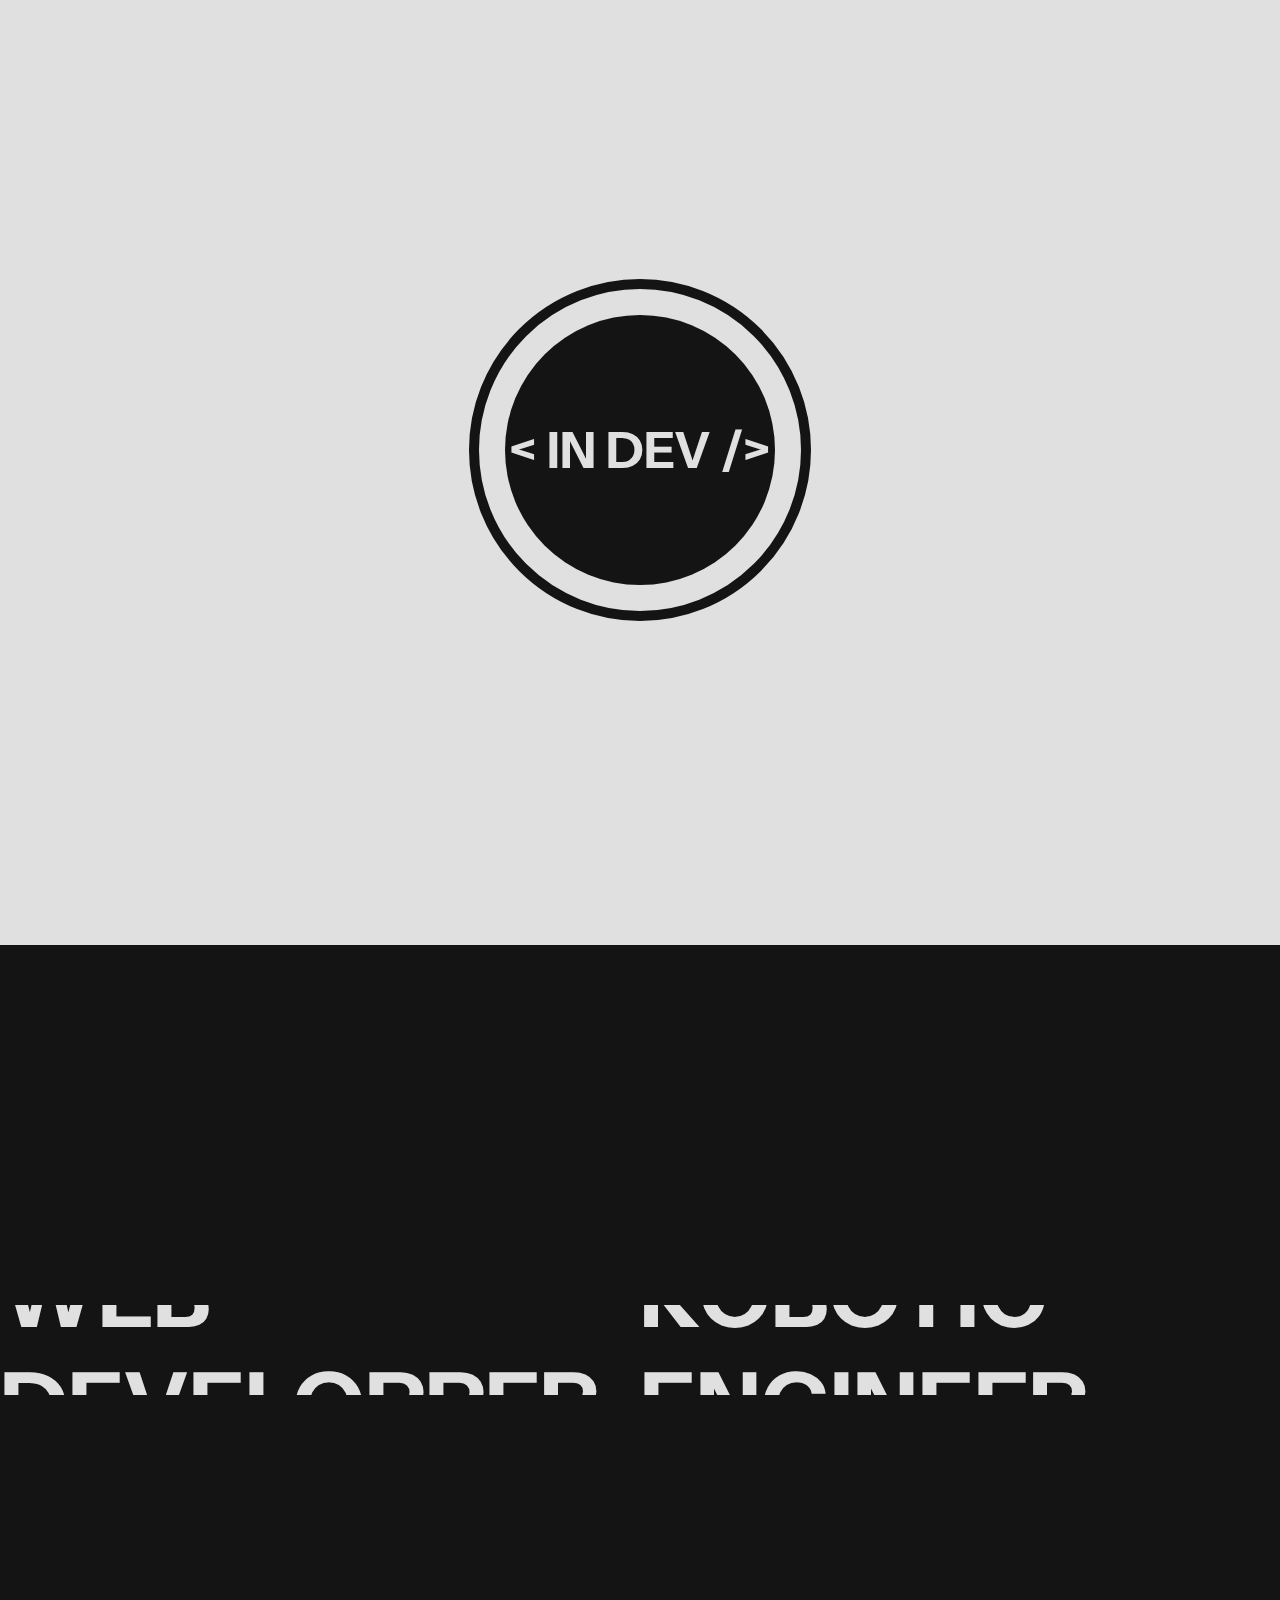
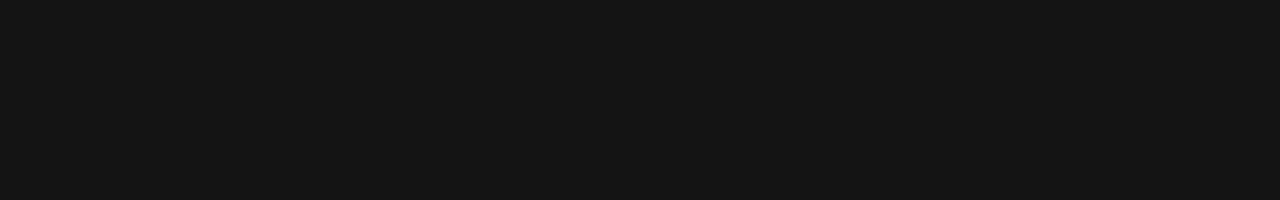
<file: index.html>
<!DOCTYPE html>
<html lang="fr">

<head>
    <meta charset="UTF-8">
    <meta name="viewport" content="width=device-width, initial-scale=1.0">
    <link rel="preconnect" href="https://fonts.googleapis.com">
    <link rel="preconnect" href="https://fonts.gstatic.com" crossorigin>
    <link
        href="https://fonts.googleapis.com/css2?family=Instrument+Sans:ital,wght@0,400..700;1,400..700&family=Instrument+Serif:ital@0;1&display=swap"
        rel="stylesheet">
    <link id="stylesheet" rel="stylesheet" href="styles.css">
    <link rel="stylesheet" href="styles/loader.css">
    <link rel="stylesheet" href="styles/categoriesChoices.css">
    <link rel="stylesheet" href="fonts/fonts.css">

    <title>Portfolio</title>
</head>

<body>
    <section class="loader">
        <object data="loaderResources/leftPanel.svg" type="" class="leftPanel panel"></object>
        <object data="loaderResources/rightPanel.svg" type="" class="rightPanel panel"></object>
        <div class="initButtonContainer">
            <div class="centerInitButton">
                < IN DEV />
            </div>
            <div class="strokeInitButton"></div>
        </div>
    </section>



    <section class="categoriesChoices">
        <div class="webdev choice">
          <div class="choiceTextContainer">
            <h1 class="choiceTitleTop choiceTitle">WEB DEVELOPPER</h1>
            <h1 class="choiceTitleBottom choiceTitle">WEB DEVELOPPER</h1>
          </div>
        </div>
        <div class="robotic choice">
          <div class="choiceTextContainer">
            <h1 class="choiceTitleTop choiceTitle">ROBOTIC ENGINEER</h1>
            <h1 class="choiceTitleBottom choiceTitle">ROBOTIC ENGINEER</h1>
          </div>
        </div>
        
    </section>
    <script>
        // Ajout d'un timestamp pour vider le cache
        const stylesheet = document.getElementById('stylesheet');
        const timestamp = new Date().getTime();
        stylesheet.href = `styles.css?v=${timestamp}`;
    </script>
</body>
<script src="front-js/loader.js"></script>
<script src="front-js/categories.js"></script>

</html>
</file>
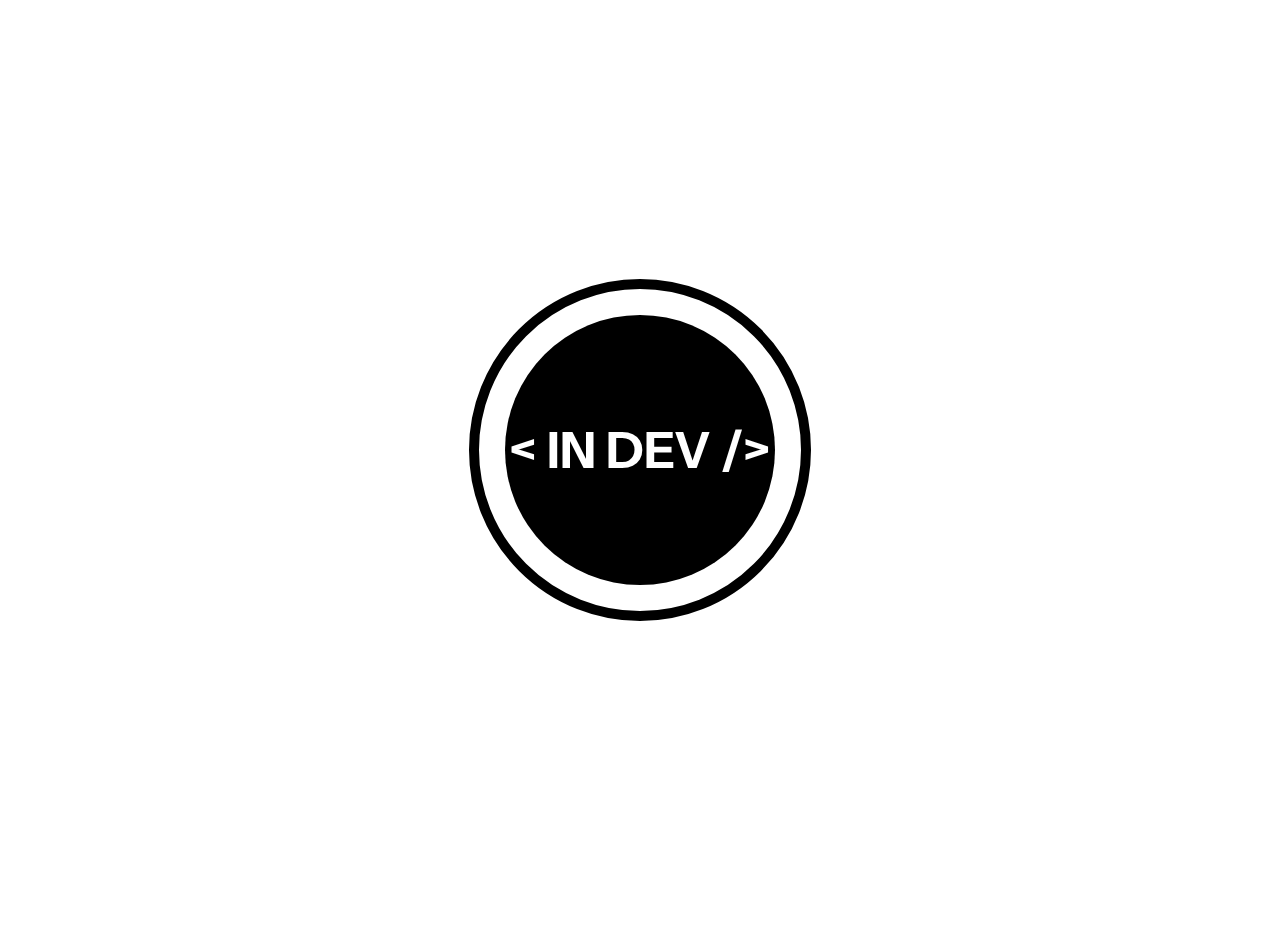
<file: public/index.html>
<!DOCTYPE html>
<html lang="fr">

<head>
    <meta charset="UTF-8">
    <meta name="viewport" content="width=device-width, initial-scale=1.0">
    <link rel="preconnect" href="https://fonts.googleapis.com">
    <link rel="preconnect" href="https://fonts.gstatic.com" crossorigin>
    <link
        href="https://fonts.googleapis.com/css2?family=Instrument+Sans:ital,wght@0,400..700;1,400..700&family=Instrument+Serif:ital@0;1&display=swap"
        rel="stylesheet">
    <link rel="stylesheet" href="styles.css">
    <link rel="stylesheet" href="fonts/fonts.css">

    <title>Portfolio</title>
</head>

<body>
    <section class="loader">
        <object data="loaderResources/leftPanel.svg" type="" class="leftPanel panel"></object>
        <object data="loaderResources/rightPanel.svg" type="" class="rightPanel panel"></object>
        <div class="initButtonContainer">
            <div class="centerInitButton">
                < IN DEV />
            </div>
            <div class="strokeInitButton"></div>
        </div>
    </section>
</body>
<script src="magnet.js"></script>
<script src="loader.js"></script>

</html>
</file>
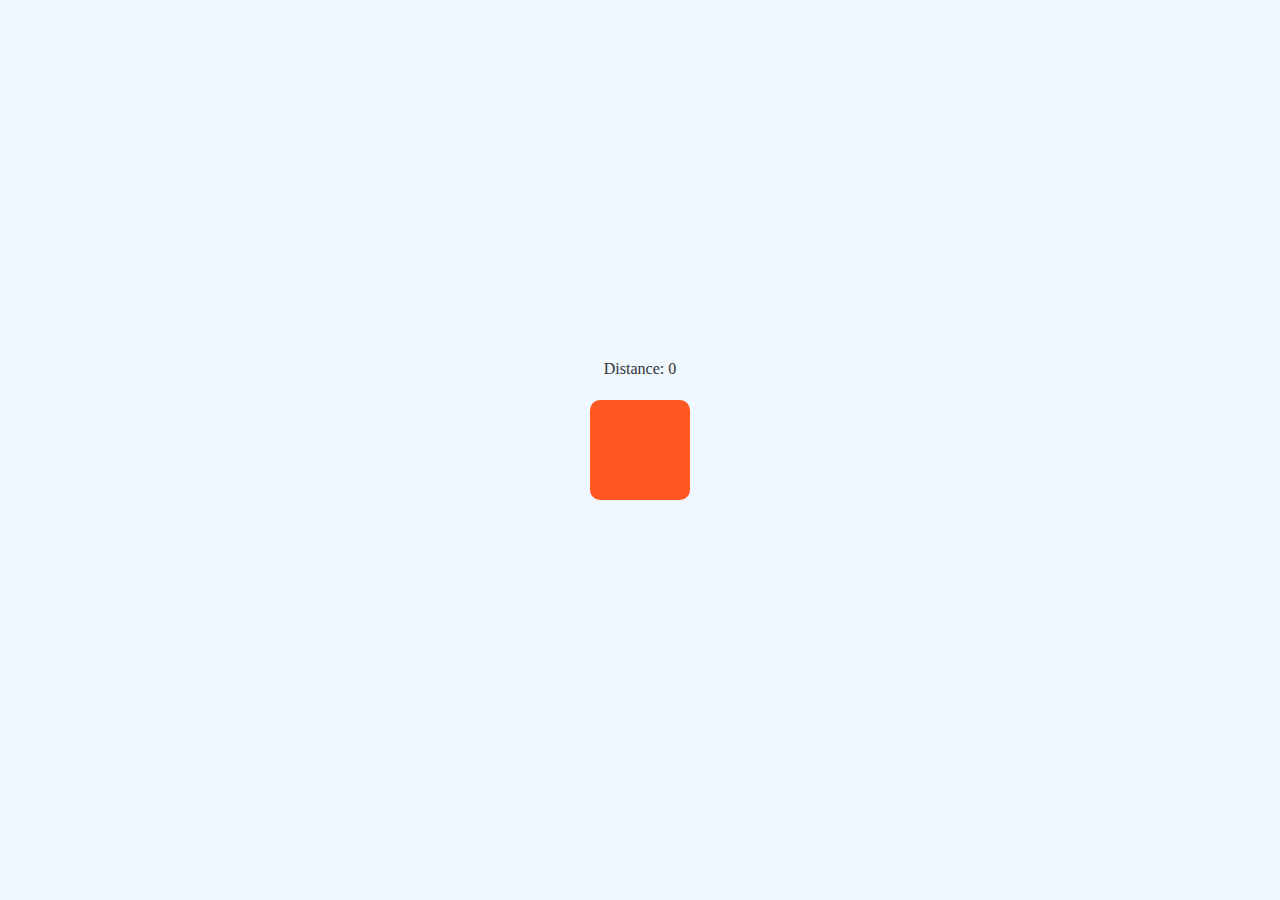
<file: public/test.html>
<!DOCTYPE html>
<html lang="fr">
<head>
  <meta charset="UTF-8">
  <title>Distance Souris - Div Absolue</title>
  <style>
    body {
      margin: 0;
      height: 100vh;
      background-color: #f0f8ff;
      position: relative; /* Nécessaire pour que les éléments absolus soient positionnés */
    }

    .target-div {
      width: 100px;
      height: 100px;
      background-color: #ff5722;
      border-radius: 10px;
      position: absolute;
      top: 50%;
      left: 50%;
      transform: translate(-50%, -50%);
    }

    .distance {
      position: absolute;
      top: -40px;
      left: 0;
      right: 0;
      text-align: center;
      font-size: 16px;
      color: #333;
    }
  </style>
</head>
<body>
  <div class="target-div" id="target">
    <div class="distance" id="distance">Distance: 0</div>
  </div>

  <script>
    const target = document.getElementById("target");
    const distanceDisplay = document.getElementById("distance");

    document.addEventListener("mousemove", (event) => {
      // Coordonnées de la souris
      const mouseX = event.clientX;
      const mouseY = event.clientY;

      // Coordonnées de la div (peu importe qu'elle soit en position absolute)
      const rect = target.getBoundingClientRect();
      const divCenterX = rect.left + rect.width / 2;
      const divCenterY = rect.top + rect.height / 2;

      // Calcul de la distance entre la souris et le centre de la div
      const dx = mouseX - divCenterX;
      const dy = mouseY - divCenterY;
      const distance = Math.sqrt(dx * dx + dy * dy);

      // Mise à jour du texte avec la distance
      distanceDisplay.textContent = `Distance: ${Math.round(distance)}px`;
    });
  </script>
</body>
</html>
</file>
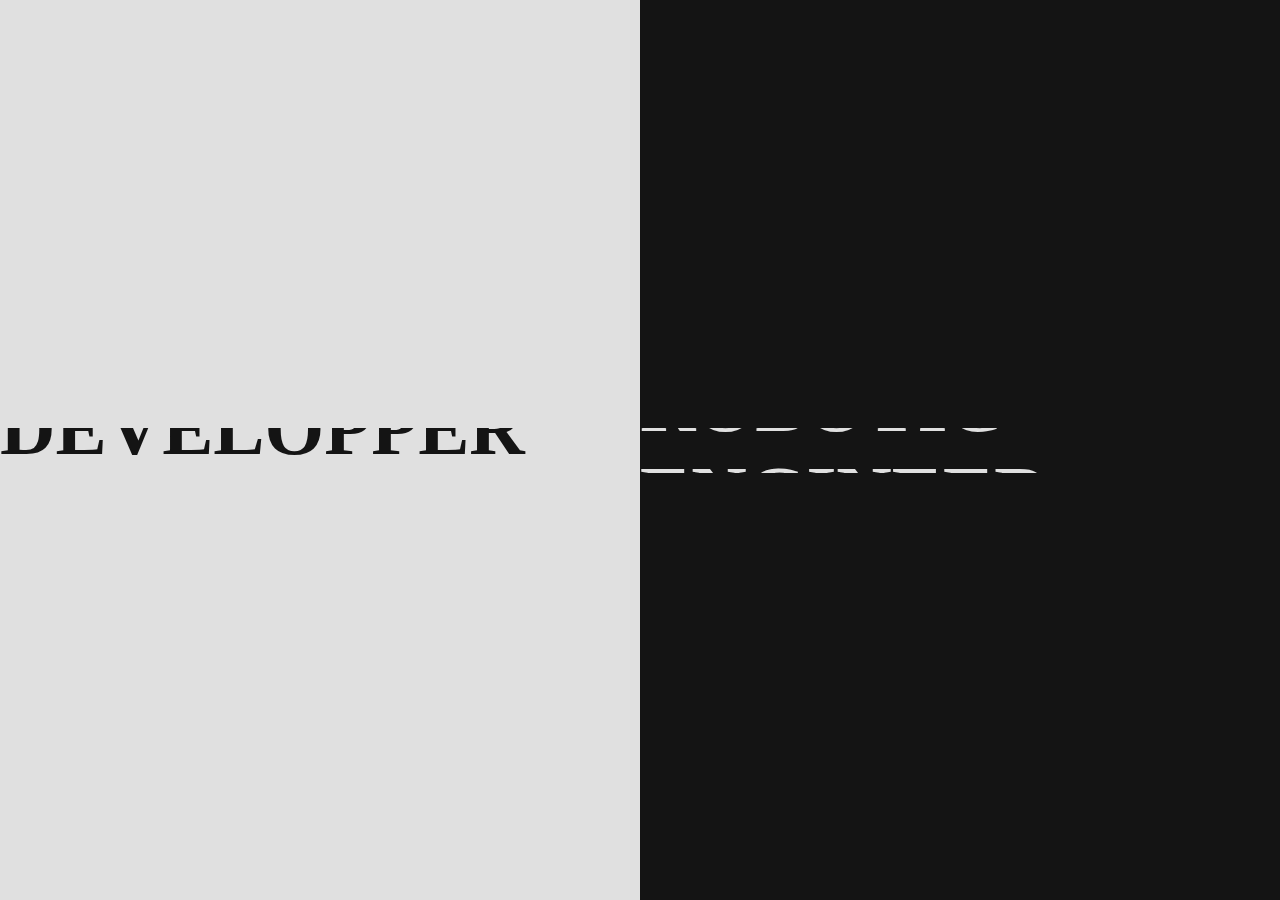
<file: tests/test.html>
<!DOCTYPE html>
<html lang="en">
<head>
  <meta charset="UTF-8">
  <meta name="viewport" content="width=device-width, initial-scale=1.0">
  <link rel="stylesheet" href="test.css">
  <title>Document</title>
</head>
<body>
  <section class="categoriesChoices">
    <div class="webdev choice">
      <div class="choiceTextContainer">
        <h1 class="choiceTitleTop choiceTitle">WEB DEVELOPPER</h1>
        <h1 class="choiceTitleBottom choiceTitle">WEB DEVELOPPER</h1>
      </div>
    </div>
    <div class="robotic choice">
      <div class="choiceTextContainer">
        <h1 class="choiceTitleTop choiceTitle">ROBOTIC ENGINEER</h1>
        <h1 class="choiceTitleBottom choiceTitle">ROBOTIC ENGINEER</h1>
      </div>
    </div>
    
</section>
<section></section>
</body>
<script src="test.js"></script>
</html>
</file>
<file: styles.css>
:root{
    --ambientGrey:#141414;
    --smoothWhite:#e0e0e0;
}


body{
    background-color: var(--smoothWhite);
    margin: 0;
    padding: 0;

    width: 100%;
    height: 100vh;

    overflow: hidden;
    transition: all 0s;

    position: relative;
    
}

.blackBody{
    background-color: var(--smoothWhite);
    animation: blackBody 0s forwards;
    animation-delay: 1s;

}

@keyframes blackBody {
    from {
        background-color: var(--smoothWhite);
    }
    to {
        background-color: var(--ambientGrey);
    }
}
</file>
<file: styles/loader.css>
:root{
    --ambientGrey:#141414;
    --smoothWhite:#e0e0e0;
}


.loader{
    width: 100%;
    height: 100%;
    background-color: none;
    position: relative;
}

.loaderReduce{
    animation: loaderReduce 1s forwards ease 1.7s;
}

@keyframes loaderReduce{
    from {
        height: 100%;
    }
    to{
        height: 0%;
    }
}

.panel{
    margin: 0;
    padding: 0;
    position: absolute;
}


.leftPanel{
    top: 0;
    left: 0;
    transition: 1s all;
}

.rightPanel{
    top: 0;
    right: 0;
    transition: 1s all;
}

.lpLeave{
    animation: lpLeaveAnim 1s forwards;
    animation-delay: 1s;
}
.a{
    animation: rpLeaveAnim 1s forwards;
    animation-delay: 1s;
}

@keyframes lpLeaveAnim {
    from{
        transform: translateX(0%);
    }
    to{
        transform: translateX(-100%);
    }
}
@keyframes rpLeaveAnim {
    from{
        transform: translateX(0%);
    }
    to{
        transform: translateX(100%);
    }
}

.initButtonContainer{
    position: absolute;
    transform: translate(-50%,-50%);
    top: 50%;
    left: 50%;
    height: 40%;
    aspect-ratio: 1 / 1;

    display: flex;
    justify-content: center;
    align-items: center;

    font-family: "Instru-Sans-bold";

    user-select: none;

    transition: all 1s;

    font-size: 50px;

    box-sizing: border-box;
}

.initBounce{
    animation: groundBounce 0.5s alternate 2 cubic-bezier(0.52, 0, 0.7, 0.26), initLeave 0.3s 1s forwards;
}

@keyframes groundBounce {
    0% {
        transform: translate(-50%, -50%);
    }
    100% {
        transform: translate(-50%, 50%);
    }
}

@keyframes initLeave {
    from {
        font-size: 50px;
        color: black;
        height: 40%;
    }

    to {
        font-size: 0px;
        color: var(--smoothWhite);
        height: 0%;
        border: 0px solid --ambientGrey;
        opacity: 0;
    }
    
}

.centerInitButton{
    width: 75%;
    aspect-ratio: 1 / 1;
    background-color: var(--ambientGrey);
    border-radius: 100%;

    display: flex;
    justify-content: center;
    align-items: center;
    color: var(--smoothWhite);

    position: absolute;
    transform: translate(-50%,-50%);
    top: 50%;
    left: 50%;

    transition: all 1s;
    transition: all 1s, font-size 0s;
}

.centerInitButtonOff{
    width: 0;
    font-size: 0px;
    color: var(--smoothWhite);
    transition: all 1s, font-size 0s;
}

.strokeInitButton{
    width: 95%;
    height: 95%;
    aspect-ratio: 1 / 1;
    border-radius: 100%;
    border: 10px var(--ambientGrey) solid;

    display: flex;
    justify-content: center;
    align-items: center;
    color: var(--smoothWhite);

    position: absolute;
    transform: translate(-50%,-50%);
    top: 50%;
    left: 50%;
    animation: disformButton 2s infinite cubic-bezier(0.4, 0, 0.6, 1);

    transition: all 1s;

    box-sizing: border-box;
}

.strokeInitButtonOff{
    border: 0px var(--ambientGrey) solid;
    transition: all 1s;
}

@keyframes disformButton {
    0% {
        width: 85%;
        height: 90%;
        /* transform: translate(-50%,-50%), rotate(-120deg); */
    }
    50% {
        width: 90%;
        height: 85%;
        /* transform: translate(-50%,-50%), rotate(-240deg); */
    }
    100% {
        width: 85%;
        height: 90%;
        /* transform: translate(-50%,-50%), rotate(-360deg); */
    }
}
</file>
<file: styles/categoriesChoices.css>
:root{
    --ambientGrey:#141414;
    --smoothWhite:#e0e0e0;
}


.categoriesChoices{
    width: 100%;
    height: 100%;
    background-color: var(--ambientGrey);
    transition: 0.3s all;

    display: grid;

    grid-template-columns: 1fr 1fr;

    box-sizing: border-box;
}


.choice{
    width: 100%;
    height: 100%;

    display: flex;
    justify-content: center;
    align-items: center;
    font-family: "Instru-Sans-bold";
    font-size: 5vh;

    transition: 0.3s all;

    background-color: var(--ambientGrey);
    color: var(--smoothWhite);

    user-select: none;
    
}


.choiceTextContainer{
    width: 100%;
    height: 10%;
    display: flex;
    flex-direction: column;
    align-items: center;
    justify-content: center;
    position: relative;
    overflow: hidden;
}

.choice:hover{
    .choiceTitleTop{
        transform: translateY(-100%);
        color: var(--ambientGrey);
        transition: transform 0.3s, color 1s;
    }
    .choiceTitleBottom{
        transform: translateY(0%);
        color: var(--ambientGrey);
        transition: transform 0.3s, color 1s;
    }

    background-color: var(--smoothWhite);
    
    transition: all 0.7s;
}

.choiceTitle{
    position: absolute;
    margin: 0;
    padding: 0;
    transition: color 1s;

}

.choiceTitleBottom{
    transform: translateY(100%);
}
</file>
<file: fonts/fonts.css>
@font-face {
    font-family: "Instru-Sans";
    src: url(Instrument/Instrument_Sans/Instru-sans.ttf);
}


@font-face {
    font-family: "Instru-Sans-it";
    src: url(Instrument/Instrument_Sans/Instru-sans-it.ttf);
}


@font-face {
    font-family: "Instru-Sans-bold";
    src: url(Instrument/Instrument_Sans/static/InstrumentSans-Bold.ttf);
}


@font-face {
    font-family: "Instru-Serif";
    src: url(Instrument/Instrument_Serif/InstrumentSerif-Regular.ttf);
}


@font-face {
    font-family: "Instru-Serif-it";
    src: url(Instrument/Instrument_Serif/InstrumentSerif-Italic.ttf);
}
</file>
<file: public/styles.css>
body{
    background-color: rgb(255, 255, 255);
    margin: 0;
    padding: 0;

    width: 100%;
    height: 100vh;

    overflow: hidden;
    transition: all 0s;

    position: relative;
    
}

.blackBody{
    background-color: rgb(255, 255, 255);
    animation: blackBody 0s forwards;
    animation-delay: 1s;

}

@keyframes blackBody {
    from {
        background-color: white;
    }
    to {
        background-color: black;
    }
}

.loader{
    width: 100%;
    height: 100%;
    background-color: none;
    position: relative;
}

.panel{
    margin: 0;
    padding: 0;
    position: absolute;
}


.leftPanel{
    top: 0;
    left: 0;
    transition: 1s all;
}

.rightPanel{
    top: 0;
    right: 0;
    transition: 1s all;
}

.lpLeave{
    animation: lpLeaveAnim 1s forwards;
    animation-delay: 1s;
}
.a{
    animation: rpLeaveAnim 1s forwards;
    animation-delay: 1s;
}

@keyframes lpLeaveAnim {
    from{
        transform: translateX(0%);
    }
    to{
        transform: translateX(-100%);
    }
}
@keyframes rpLeaveAnim {
    from{
        transform: translateX(0%);
    }
    to{
        transform: translateX(100%);
    }
}

.initButtonContainer{
    position: absolute;
    transform: translate(-50%,-50%);
    top: 50%;
    left: 50%;
    height: 40%;
    aspect-ratio: 1 / 1;

    display: flex;
    justify-content: center;
    align-items: center;

    font-family: "Instru-Sans-bold";

    mix-blend-mode: difference;
    user-select: none;

    transition: all 1s;

    font-size: 50px;

    box-sizing: border-box;
}

.initBounce{
    animation: groundBounce 0.5s alternate 2 cubic-bezier(0.52, 0, 0.7, 0.26), initLeave 0.3s 1s forwards;
}

@keyframes groundBounce {
    0% {
        transform: translate(-50%, -50%);
    }
    100% {
        transform: translate(-50%, 50%);
    }
}

@keyframes initLeave {
    from {
        font-size: 50px;
        color: black;
        height: 40%;
    }

    to {
        font-size: 0px;
        color: white;
        height: 0%;
        border: 0px solid black;
        opacity: 0;
    }
    
}

.centerInitButton{
    width: 75%;
    aspect-ratio: 1 / 1;
    background-color: rgb(255, 255, 255);
    mix-blend-mode: difference;
    border-radius: 100%;

    display: flex;
    justify-content: center;
    align-items: center;
    color: rgb(0, 0, 0);

    position: absolute;
    transform: translate(-50%,-50%);
    top: 50%;
    left: 50%;

    transition: all 1s;
    transition: all 1s, font-size 0s;
}

.centerInitButtonOff{
    width: 0;
    font-size: 0px;
    color: white;
    transition: all 1s, font-size 0s;
}

.strokeInitButton{
    width: 95%;
    height: 95%;
    aspect-ratio: 1 / 1;
    border-radius: 100%;
    border: 10px rgb(255, 255, 255) solid;

    display: flex;
    justify-content: center;
    align-items: center;
    color: rgb(0, 0, 0);

    position: absolute;
    transform: translate(-50%,-50%);
    top: 50%;
    left: 50%;
    animation: disformButton 2s infinite cubic-bezier(0.4, 0, 0.6, 1);

    transition: all 1s;

    box-sizing: border-box;
}

.strokeInitButtonOff{
    border: 0px rgb(255, 255, 255) solid;
    transition: all 1s;
}

@keyframes disformButton {
    0% {
        width: 85%;
        height: 90%;
        /* transform: translate(-50%,-50%), rotate(-120deg); */
    }
    50% {
        width: 90%;
        height: 85%;
        /* transform: translate(-50%,-50%), rotate(-240deg); */
    }
    100% {
        width: 85%;
        height: 90%;
        /* transform: translate(-50%,-50%), rotate(-360deg); */
    }
}

.testAnime{
    height: 100px;
    width: 100px;
    background-color: darkblue;
}
.testAnime:active{
    transform: scale(0.95);
}
</file>
<file: public/fonts/fonts.css>
@font-face {
    font-family: "Instru-Sans";
    src: url(Instrument/Instrument_Sans/Instru-sans.ttf);
}


@font-face {
    font-family: "Instru-Sans-it";
    src: url(Instrument/Instrument_Sans/Instru-sans-it.ttf);
}


@font-face {
    font-family: "Instru-Sans-bold";
    src: url(Instrument/Instrument_Sans/static/InstrumentSans-Bold.ttf);
}


@font-face {
    font-family: "Instru-Serif";
    src: url(Instrument/Instrument_Serif/InstrumentSerif-Regular.ttf);
}


@font-face {
    font-family: "Instru-Serif-it";
    src: url(Instrument/Instrument_Serif/InstrumentSerif-Italic.ttf);
}
</file>
<file: tests/test.css>
body{
    width: 100%;
    height: 100vh;
    margin: 0;
    padding: 0;
    display: flex;
    justify-content: center;
    align-items: center;

    background-color: black;
}


:root{
    --ambientGrey:#141414;
    --smoothWhite:#e0e0e0;
}


.categoriesChoices{
    width: 100%;
    height: 100%;
    background-color: var(--ambientGrey);
    transition: 0.3s all;

    display: grid;

    grid-template-columns: 1fr 1fr;

    box-sizing: border-box;
}


.choice{
    width: 100%;
    height: 100%;

    display: flex;
    justify-content: center;
    align-items: center;
    font-family: "Instru-Sans-bold";
    font-size: 3vw;

    transition: 0.3s all;

    background-color: var(--ambientGrey);
    color: var(--smoothWhite);

    user-select: none;
    
}


.choiceTextContainer{
    width: 100%;
    height: 5%;
    display: flex;
    flex-direction: column;
    align-items: center;
    justify-content: center;
    position: relative;
    overflow: hidden;
}

.choice:hover{
    .choiceTitle{
        transform: translateY(-100%);
        color: var(--ambientGrey);
        transition: transform 0.3s, color 1s;
    }

    background-color: var(--smoothWhite);
    
    transition: all 0.7s;
}

.choiceTitle{
    position: absolute;
    margin: 0;
    padding: 0;

}

.choiceTitleBottom{
    top: 100%;
}
</file>
